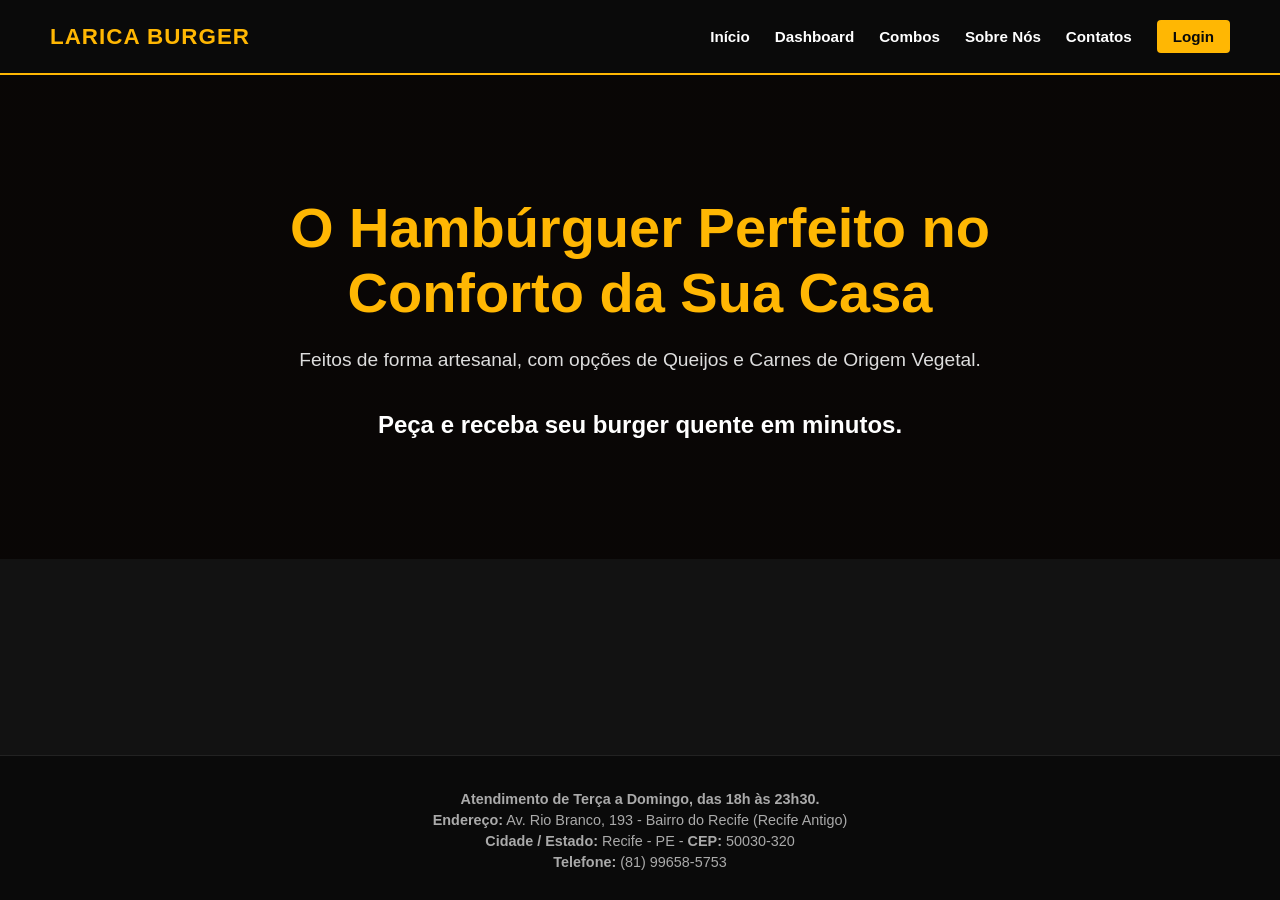
<file: index.html>
<!DOCTYPE html>
<html lang="pt-BR">
<head>
    <meta charset="UTF-8">
    <meta name="viewport" content="width=device-width, initial-scale=1.0">
    <title>LARICA BURGER | Delivery</title>
    <link rel="stylesheet" href="css/style.css"/>
</head>
<body>

    <header class="navbar">
        <div class="logo">LARICA BURGER</div>
        <nav class="nav-links">
            <a href="index.html">Início</a>
            <a href="dashboard.html">Dashboard</a>
            <div class="dropdown">
                <a href="#" class="dropbtn">Combos</a>
                <div class="dropdown-content">
                    <a href="produtos_clas.html">Clássicos</a>
                    <a href="produtos_veg.html">Vegetarianos</a>
                    <a href="produtos_acomp.html">Acompanhamentos</a>
                </div>
            </div>
            <a href="sobre.html">Sobre Nós</a>
            <a href="contato.html">Contatos</a>
            <a href="login.html" class="btn-login">Login</a>
        </nav>
    </header>

    <main>
        <section class="hero-section">
            <div class="hero-content">
                <h1>O Hambúrguer Perfeito no Conforto da Sua Casa</h1>
                <p>Feitos de forma artesanal, com opções de Queijos e Carnes de Origem Vegetal.</p>
                <h2>Peça e receba seu burger quente em minutos.</h2>

            </div>
        </section>
    </main>
    
    <footer class="footer">
        <p><strong>Atendimento de Terça a Domingo, das 18h às 23h30.</strong></p>
        <p><strong>Endereço:</strong> Av. Rio Branco, 193 - Bairro do Recife (Recife Antigo)</p>
        <p><strong>Cidade / Estado:</strong> Recife - PE - <strong>CEP:</strong> 50030-320</p>
        <p><strong>Telefone:</strong> (81) 99658-5753</p>  
    </footer> 
</body>
</html>
</file>
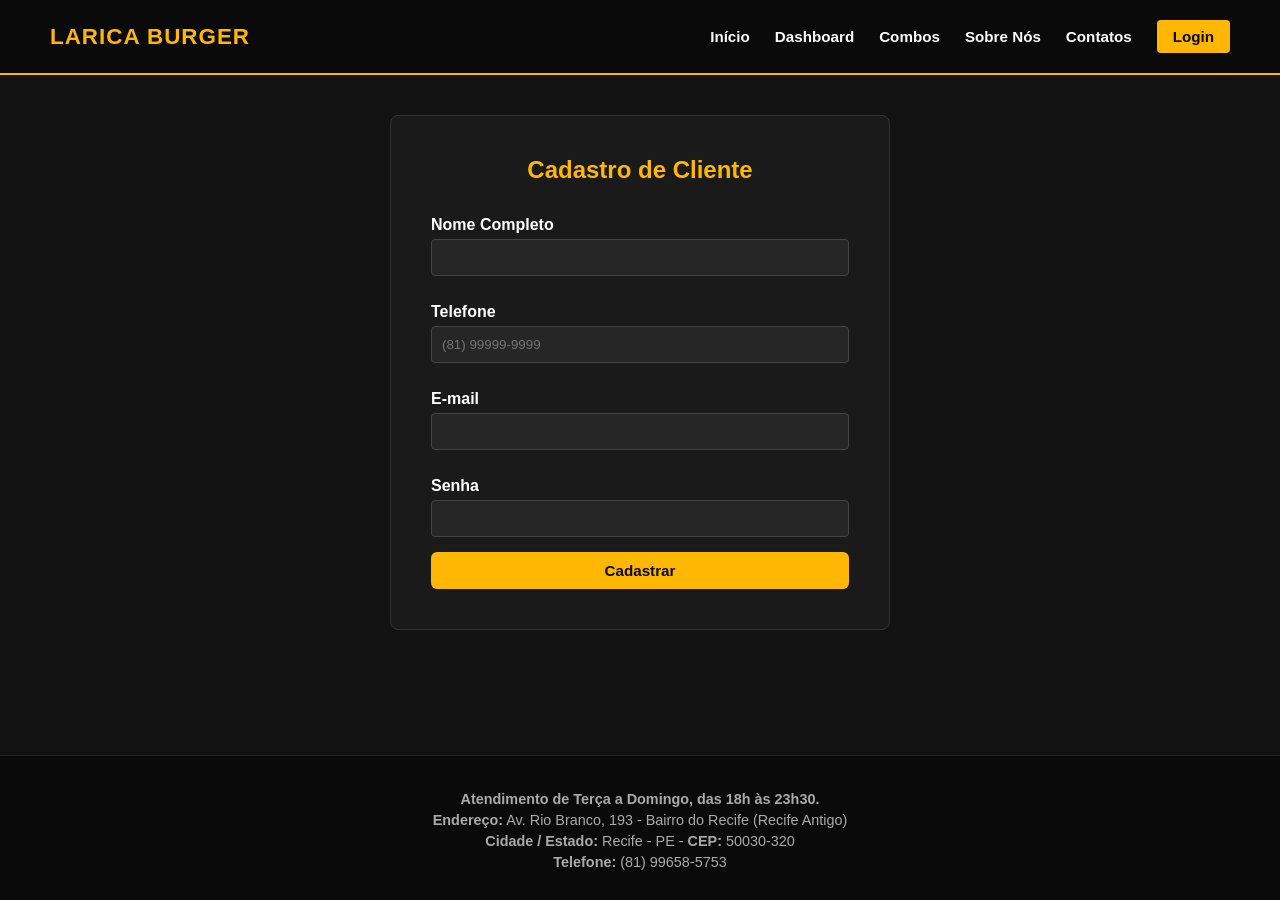
<file: cadastro.html>
<!DOCTYPE html>
<html lang="pt-BR">
<head>
    <meta charset="UTF-8">
    <meta name="viewport" content="width=device-width, initial-scale=1.0">
    <title>LARICA BURGER | Cadastro de Cliente</title>
    <link rel="stylesheet" href="css/style.css">
</head>
<body>

    <header class="navbar">
        <div class="logo">LARICA BURGER</div>
        <nav class="nav-links">
            <a href="index.html">Início</a>
            <a href="dashboard.html">Dashboard</a>
            <div class="dropdown">
                <a href="#" class="dropbtn">Combos</a>
                <div class="dropdown-content">
                    <a href="produtos_clas.html">Clássicos</a>
                    <a href="produtos_veg.html">Vegetarianos</a>
                    <a href="produtos_acomp.html">Acompanhamentos</a>
                </div>
            </div>
            <a href="sobre.html">Sobre Nós</a>
            <a href="contato.html">Contatos</a>
            <a href="login.html" class="btn-login">Login</a>
        </nav>
    </header>

    <main>
        <div class="form-container">
            <h2>Cadastro de Cliente</h2>

            <form action="login.html" method="POST">
                <label for="nome">Nome Completo</label>
                <input type="text" id="nome" name="nome" maxlength="250" required>

                <label for="telefone">Telefone</label>
                <input type="tel" id="telefone" name="telefone" placeholder="(81) 99999-9999" maxlength="11">

                <label for="email">E-mail</label>
                <input type="email" id="email" name="email" maxlength="100" required>

                <label for="senha">Senha</label>
                <input type="password" id="senha" name="senha" required>

                <button class="btn btn-enviar" type="submit">Cadastrar</button>
            </form>
        </div>
    </main>

    <footer class="footer">
        <p><strong>Atendimento de Terça a Domingo, das 18h às 23h30.</strong></p>
        <p><strong>Endereço:</strong> Av. Rio Branco, 193 - Bairro do Recife (Recife Antigo)</p>
        <p><strong>Cidade / Estado:</strong> Recife - PE - <strong>CEP:</strong> 50030-320</p>
        <p><strong>Telefone:</strong> (81) 99658-5753</p>  
    </footer>
</body>
</html>
</file>
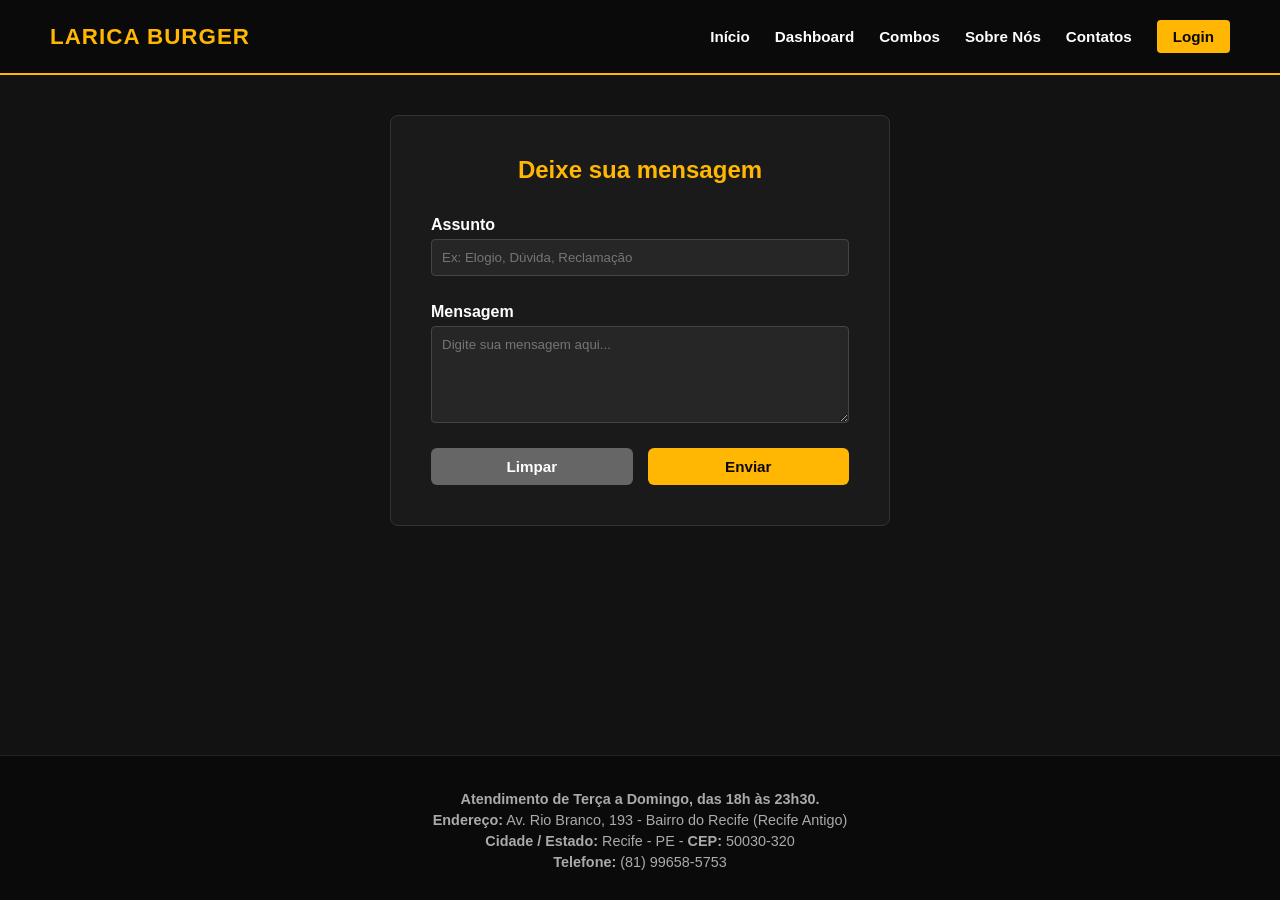
<file: contato.html>
<!DOCTYPE html>
<html lang="pt-BR">
<head>
    <meta charset="UTF-8">
    <meta name="viewport" content="width=device-width, initial-scale=1.0">
    <title>LARICA BURGER | Contato</title>
    <link rel="stylesheet" href="css/style.css"/>
</head>
<body>
    
    <header class="navbar">
        <div class="logo">LARICA BURGER</div>
        <nav class="nav-links">
            <a href="index.html">Início</a>
            <a href="dashboard.html">Dashboard</a>
            <div class="dropdown">
                <a href="#" class="dropbtn">Combos</a>
                <div class="dropdown-content">
                    <a href="produtos_clas.html">Clássicos</a>
                    <a href="produtos_veg.html">Vegetarianos</a>
                    <a href="produtos_acomp.html">Acompanhamentos</a>
                </div>
            </div>
            <a href="sobre.html">Sobre Nós</a>
            <a href="contato.html">Contatos</a>
            <a href="login.html" class="btn-login">Login</a>
        </nav>
    </header>

    <main>
        <div class="form-container">
            <h2>Deixe sua mensagem</h2>
            <form action="#" method="POST">
                <label for="assunto">Assunto</label>
                <input type="text" id="assunto" name="assunto" placeholder="Ex: Elogio, Dúvida, Reclamação" required>
                
                <label for="texto">Mensagem</label>
                <textarea id="texto" name="texto" rows="5" placeholder="Digite sua mensagem aqui..." required></textarea>
                
                <div class="form-buttons">
                    <button class="btn btn-limpar" type="reset">Limpar</button>
                    <button class="btn btn-enviar" type="submit">Enviar</button>
                </div>
            </form>
        </div>
    </main>

    <footer class="footer">
        <p><strong>Atendimento de Terça a Domingo, das 18h às 23h30.</strong></p>
        <p><strong>Endereço:</strong> Av. Rio Branco, 193 - Bairro do Recife (Recife Antigo)</p>
        <p><strong>Cidade / Estado:</strong> Recife - PE - <strong>CEP:</strong> 50030-320</p>
        <p><strong>Telefone:</strong> (81) 99658-5753</p>  
    </footer>
</body>
</html>
</file>
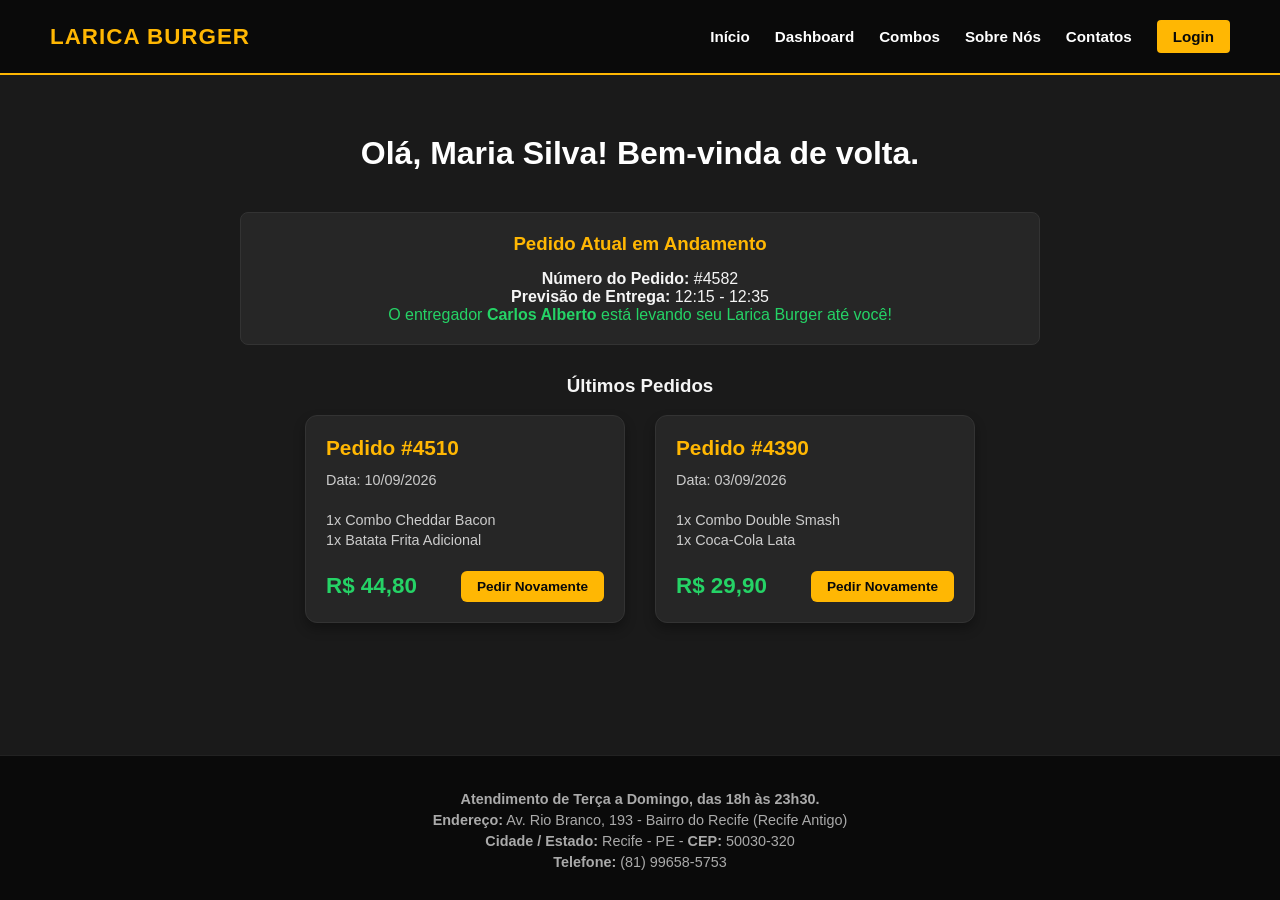
<file: dashboard.html>
<!DOCTYPE html>
<html lang="pt-BR">
<head>
    <meta charset="UTF-8">
    <meta name="viewport" content="width=device-width, initial-scale=1.0">
    <title>LARICA BURGER | Dashboard</title>
    <link rel="stylesheet" href="css/style.css"/>
</head>
<body>

    <header class="navbar">
        <div class="logo">LARICA BURGER</div>
        <nav class="nav-links">
            <a href="index.html">Início</a>
            <a href="dashboard.html">Dashboard</a>
            <div class="dropdown">
                <a href="#" class="dropbtn">Combos</a>
                <div class="dropdown-content">
                    <a href="produtos_clas.html">Clássicos</a>
                    <a href="produtos_veg.html">Vegetarianos</a>
                    <a href="produtos_acomp.html">Acompanhamentos</a>
                </div>
            </div>
            <a href="sobre.html">Sobre Nós</a>
            <a href="contato.html">Contatos</a>
            <a href="login.html" class="btn-login">Login</a>
        </nav>
    </header>

    <main class="menu-section">
        <h2>Olá, <strong>Maria Silva</strong>! Bem-vinda de volta.</h2>
        
        <div class="tracking-panel">
            <h3>Pedido Atual em Andamento</h3>
            <p><strong>Número do Pedido:</strong> #4582</p>
            <p><strong>Previsão de Entrega:</strong> 12:15 - 12:35</p>
            <p class="status-note">O entregador <strong>Carlos Alberto</strong> está levando seu Larica Burger até você!</p>
        </div>

        <h3>Últimos Pedidos</h3>
        <br>
        <div class="cards-container">
            <div class="card">
                <h3>Pedido #4510</h3>
                <p>Data: 10/09/2026<br><br>1x Combo Cheddar Bacon<br>1x Batata Frita Adicional</p>
                <div class="card-footer">
                    <span class="price">R$ 44,80</span>
                    <a href="#" class="btn btn-buy">Pedir Novamente</a>
                </div>
            </div>

            <div class="card">
                <h3>Pedido #4390</h3>
                <p>Data: 03/09/2026<br><br>1x Combo Double Smash<br>1x Coca-Cola Lata</p>
                <div class="card-footer">
                    <span class="price">R$ 29,90</span>
                    <a href="#" class="btn btn-buy">Pedir Novamente</a>
                </div>
            </div>
        </div>
    </main>

    <footer class="footer">
        <p><strong>Atendimento de Terça a Domingo, das 18h às 23h30.</strong></p>
        <p><strong>Endereço:</strong> Av. Rio Branco, 193 - Bairro do Recife (Recife Antigo)</p>
        <p><strong>Cidade / Estado:</strong> Recife - PE - <strong>CEP:</strong> 50030-320</p>
        <p><strong>Telefone:</strong> (81) 99658-5753</p>  
    </footer> 
</body>
</html>
</file>
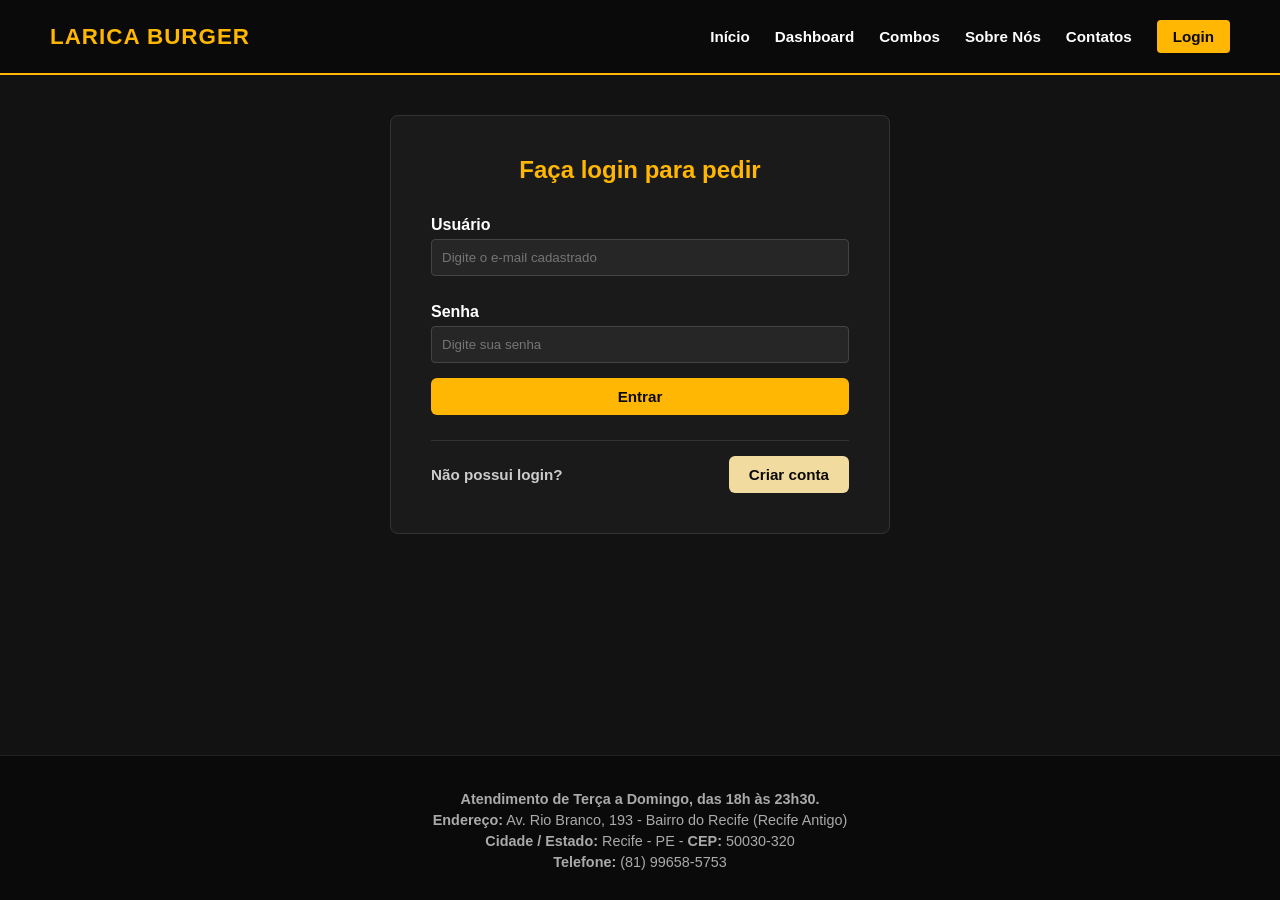
<file: login.html>
<!DOCTYPE html>
<html lang="pt-BR">
<head>
    <meta charset="UTF-8">
    <meta name="viewport" content="width=device-width, initial-scale=1.0">
    <title>LARICA BURGER | Login</title>
    <link rel="stylesheet" href="css/style.css"/>
</head>
<body>
        
    <header class="navbar">
        <div class="logo">LARICA BURGER</div>
        <nav class="nav-links">
            <a href="index.html">Início</a>
            <a href="dashboard.html">Dashboard</a>
            <div class="dropdown">
                <a href="#" class="dropbtn">Combos</a>
                <div class="dropdown-content">
                    <a href="produtos_clas.html">Clássicos</a>
                    <a href="produtos_veg.html">Vegetarianos</a>
                    <a href="produtos_acomp.html">Acompanhamentos</a>
                </div>
            </div>
            <a href="sobre.html">Sobre Nós</a>
            <a href="contato.html">Contatos</a>
            <a href="login.html" class="btn-login">Login</a>
        </nav>
    </header>

    <main>
        <div class="form-container">
            <h2>Faça login para pedir</h2>
            <form action="index.html" method="GET"> 
                <label for="email">Usuário</label>
                <input type="email" id="email" name="email" placeholder="Digite o e-mail cadastrado" required>

                <label for="senha">Senha</label>
                <input type="password" id="senha" name="senha" placeholder="Digite sua senha" required>

                <button class="btn btn-enviar" type="submit">Entrar</button>
            </form>

            <div class="container-cadastro">
                <h3>Não possui login?</h3>
                <a href="cadastro.html" class="btn btn-cadastro">Criar conta</a>
            </div>
        </div>
    </main>
    
    <footer class="footer">
        <p><strong>Atendimento de Terça a Domingo, das 18h às 23h30.</strong></p>
        <p><strong>Endereço:</strong> Av. Rio Branco, 193 - Bairro do Recife (Recife Antigo)</p>
        <p><strong>Cidade / Estado:</strong> Recife - PE - <strong>CEP:</strong> 50030-320</p>
        <p><strong>Telefone:</strong> (81) 99658-5753</p>  
    </footer>
</body>
</html>
</file>
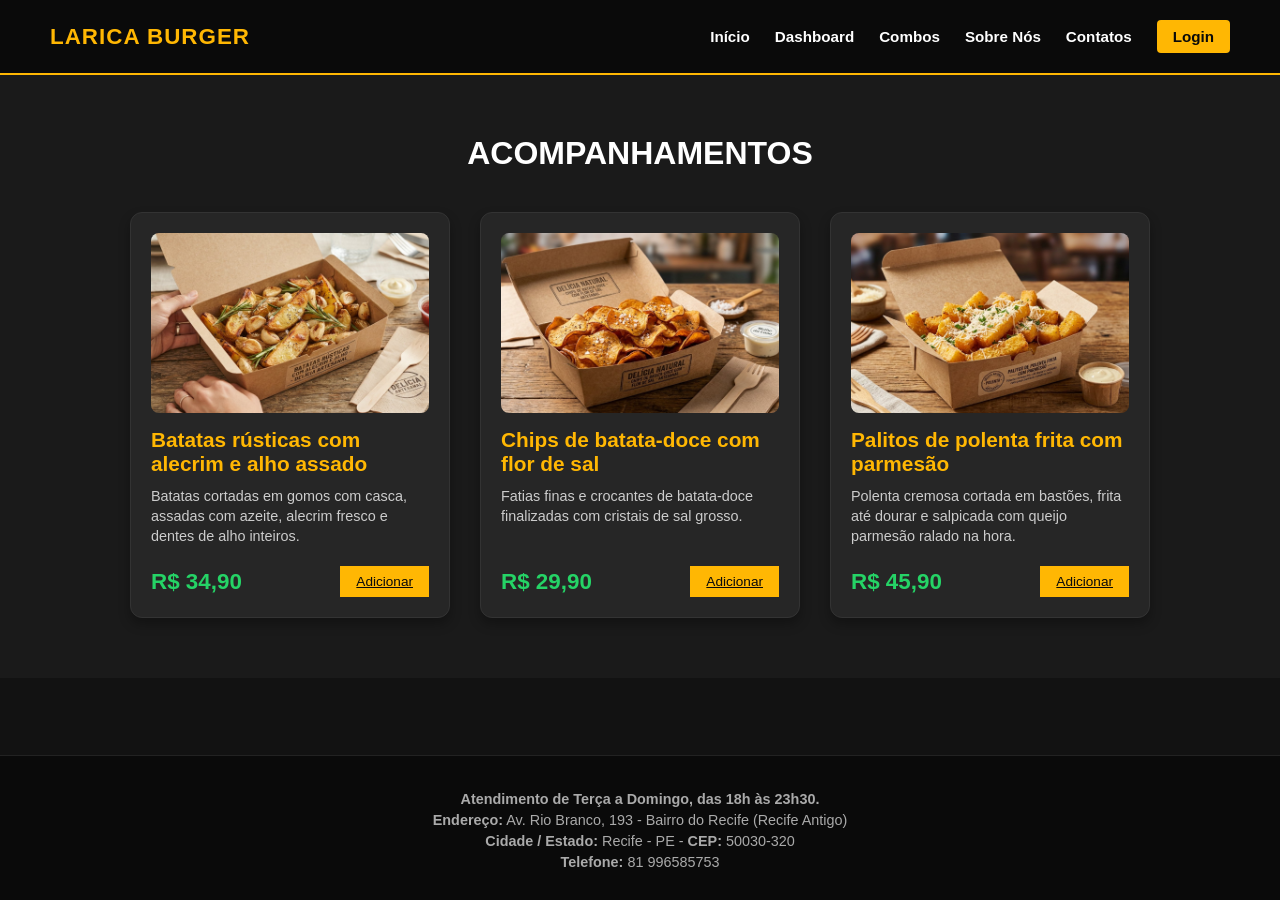
<file: produtos_acomp.html>
<!DOCTYPE html>
<html lang="pt-BR">
<head>
    <meta charset="UTF-8">
    <meta name="viewport" content="width=device-width, initial-scale=1.0">
    <title>LARICA BURGER | Acompanhamentos</title>
    <link rel="stylesheet" href="css/style.css">
</head>
<body>

    <header class="navbar">
        <div class="logo">LARICA BURGER</div>
        <nav class="nav-links">
            <a href="index.html">Início</a>
            <a href="dashboard.html">Dashboard</a>
            <div class="dropdown">
                <a href="#" class="dropbtn">Combos</a>
                <div class="dropdown-content">
                    <a href="produtos_clas.html">Clássicos</a>
                    <a href="produtos_veg.html">Vegetarianos </a>
                    <a href="produtos_acomp.html">Acompanhamentos</a>
                </div>
            </div>
            <a href="sobre.html">Sobre Nós</a>
            <a href="contato.html">Contatos</a>
            <a href="login.html" class="btn-login">Login</a>
        </nav>
    </header>

    <!-- Seção das opções vegetarianas -->
    <section class="menu-section">
        <h2>ACOMPANHAMENTOS</h2>
        <div class="cards-container">
            
            <!-- Card 01 -->
            <div class="card">
                <img src="img/img_acomp_batata_rustica.jpg" alt="Batatas rústicas com alecrim e alho assado" width="260" height="180">
                <h3>Batatas rústicas com alecrim e alho assado</h3>
                <p>Batatas cortadas em gomos com casca, assadas com azeite, alecrim fresco e dentes de alho inteiros.<br>
                    </p>
                <div class="card-footer">
                    <span class="price">R$ 34,90</span>
                    <a href="#" class="btn-buy">Adicionar</a>
                </div>
            </div>

            <!-- Card 02 -->
            <div class="card">
                <img src="img/img_acomp_batata_doce.jpg" alt="Chips de batata-doce com flor de sal" width="260" height="180">
                <h3>Chips de batata-doce com flor de sal</h3>
                <p>Fatias finas e crocantes de batata-doce finalizadas com cristais de sal grosso.</p>
                <div class="card-footer">
                    <span class="price">R$ 29,90</span>
                    <a href="#" class="btn-buy">Adicionar</a>
                </div>
            </div>

            <!-- Card 03 -->
            <div class="card">
                <img src="img/img_acomp_batata_polenta.jpg" alt="Combo Supremo" width="260" height="180">
                <h3>Palitos de polenta frita com parmesão</h3>
                <p>Polenta cremosa cortada em bastões, frita até dourar e salpicada com queijo parmesão ralado na hora.</p>
                <div class="card-footer">
                    <span class="price">R$ 45,90</span>
                    <a href="#" class="btn-buy">Adicionar</a>
                </div>
            </div>

        </div>
    </section>

    <footer class="footer">
        <p><Strong> Atendimento de Terça a Domingo, das 18h às 23h30.</Strong></p>
        <p><strong>Endereço:</strong> Av. Rio Branco, 193 - Bairro do Recife (Recife Antigo)</p>
        <p><strong>Cidade / Estado:</strong> Recife - PE - <strong>CEP:</strong> 50030-320</p>
        <p><strong>Telefone:</strong> 81 996585753</p>  
    </footer>
</body>
</html>
</file>
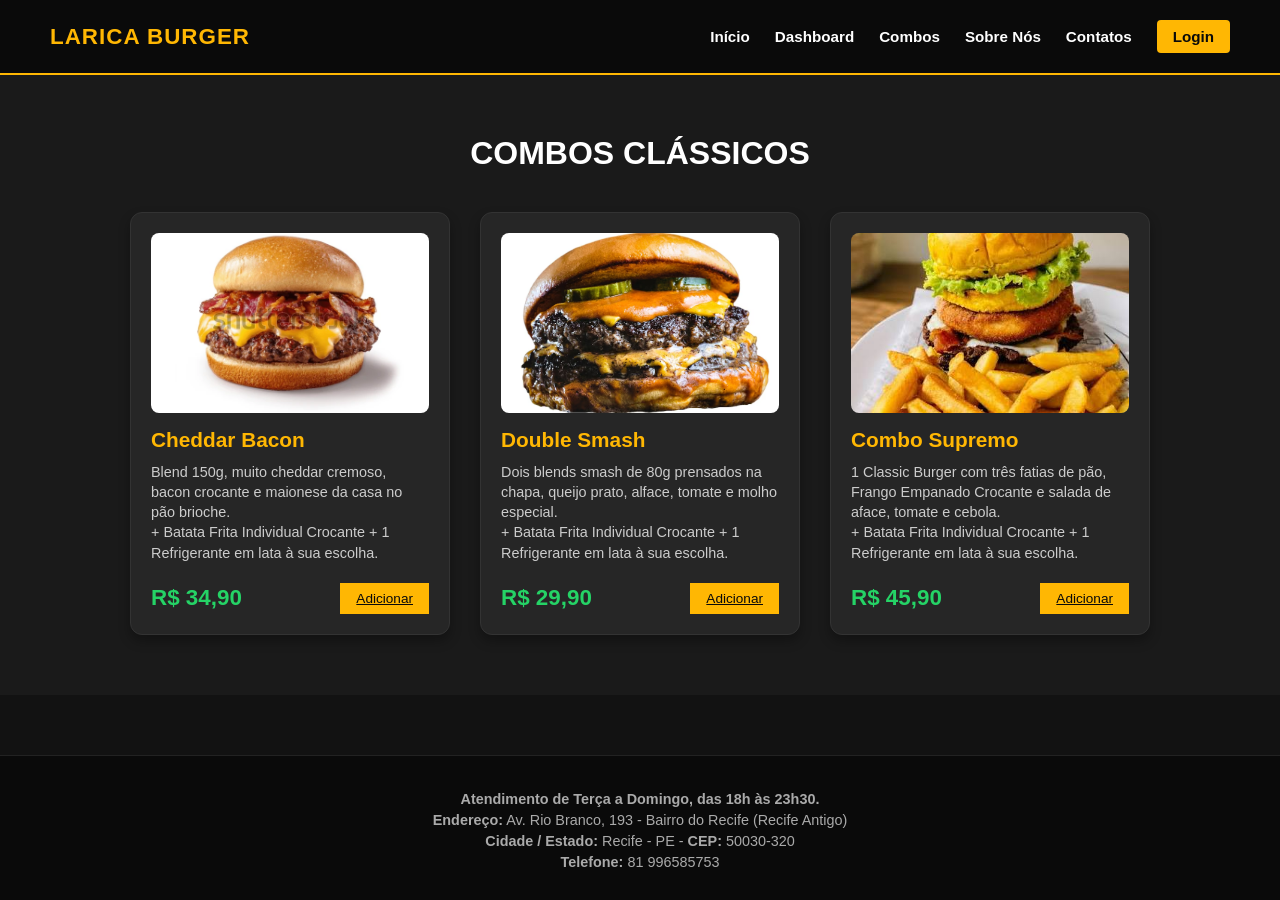
<file: produtos_clas.html>
<!DOCTYPE html>
<html lang="pt-BR">
<head>
    <meta charset="UTF-8">
    <meta name="viewport" content="width=device-width, initial-scale=1.0">
    <title>LARICA BURGER | Clássicos</title>
    <link rel="stylesheet" href="css/style.css">
</head>
<body>

    <header class="navbar">
        <div class="logo">LARICA BURGER</div>
        <nav class="nav-links">
            <a href="index.html">Início</a>
            <a href="dashboard.html">Dashboard</a>
            <div class="dropdown">
                <a href="#" class="dropbtn">Combos</a>
                <div class="dropdown-content">
                    <a href="produtos_clas.html">Clássicos</a>
                    <a href="produtos_veg.html">Vegetarianos </a>
                    <a href="produtos_acomp.html">Acompanhamentos</a>
                </div>
            </div>
            <a href="sobre.html">Sobre Nós</a>
            <a href="contato.html">Contatos</a>
            <a href="login.html" class="btn-login">Login</a>
        </nav>
    </header>

    <!-- Seção das opções clássicas -->
    <section class="menu-section">
        <h2>COMBOS CLÁSSICOS</h2>
        <div class="cards-container">
            
            <!-- Card 01 -->
            <div class="card">
                <img src="img/img_clas_cheddar.jpg" alt="Cheddar Bacon Burger" width="260" height="180">
                <h3>Cheddar Bacon</h3>
                <p>Blend 150g, muito cheddar cremoso, bacon crocante e maionese da casa no pão brioche.<br>
                + Batata Frita Individual Crocante + 1 Refrigerante em lata à sua escolha.</p>
                <div class="card-footer">
                    <span class="price">R$ 34,90</span>
                    <a href="#" class="btn-buy">Adicionar</a>
                </div>
            </div>

            <!-- Card 02 -->
            <div class="card">
                <img src="img/img_clas_smash.jpg" alt="Double Smash Burger" width="260" height="180">
                <h3>Double Smash</h3>
                <p>Dois blends smash de 80g prensados na chapa, queijo prato, alface, tomate e molho especial.<br>
                + Batata Frita Individual Crocante + 1 Refrigerante em lata à sua escolha.</p>
                <div class="card-footer">
                    <span class="price">R$ 29,90</span>
                    <a href="#" class="btn-buy">Adicionar</a>
                </div>
            </div>

            <!-- Card 03 -->
            <div class="card">
                <img src="img/img_clas_combo.jpg" alt="Combo Supremo" width="260" height="180">
                <h3>Combo Supremo</h3>
                <p>1 Classic Burger com três fatias de pão, Frango Empanado Crocante e salada de aface, tomate e cebola.<br>
                + Batata Frita Individual Crocante + 1 Refrigerante em lata à sua escolha.</p>
                <div class="card-footer">
                    <span class="price">R$ 45,90</span>
                    <a href="#" class="btn-buy">Adicionar</a>
                </div>
            </div>

        </div>
    </section>

    <footer class="footer">
        <p><Strong> Atendimento de Terça a Domingo, das 18h às 23h30.</Strong></p>
        <p><strong>Endereço:</strong> Av. Rio Branco, 193 - Bairro do Recife (Recife Antigo)</p>
        <p><strong>Cidade / Estado:</strong> Recife - PE - <strong>CEP:</strong> 50030-320</p>
        <p><strong>Telefone:</strong> 81 996585753</p>  
    </footer>
</body>
</html>
</file>
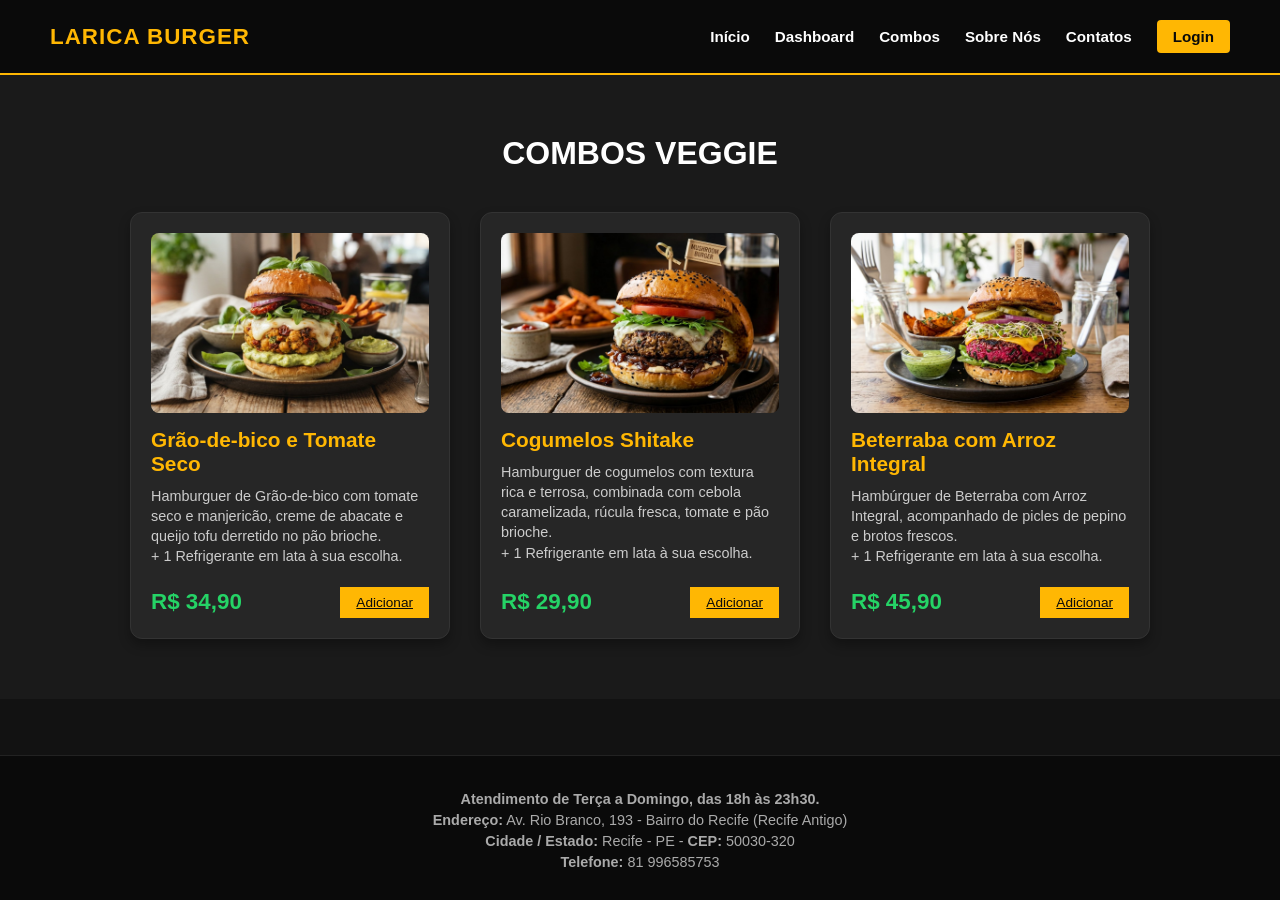
<file: produtos_veg.html>
<!DOCTYPE html>
<html lang="pt-BR">
<head>
    <meta charset="UTF-8">
    <meta name="viewport" content="width=device-width, initial-scale=1.0">
    <title>LARICA BURGER | Vegetarianos</title>
    <link rel="stylesheet" href="css/style.css">
</head>
<body>

    <header class="navbar">
        <div class="logo">LARICA BURGER</div>
        <nav class="nav-links">
            <a href="index.html">Início</a>
            <a href="dashboard.html">Dashboard</a>
            <div class="dropdown">
                <a href="#" class="dropbtn">Combos</a>
                <div class="dropdown-content">
                    <a href="produtos_clas.html">Clássicos</a>
                    <a href="produtos_veg.html">Vegetarianos </a>
                    <a href="produtos_acomp.html">Acompanhamentos</a>
                </div>
            </div>
            <a href="sobre.html">Sobre Nós</a>
            <a href="contato.html">Contatos</a>
            <a href="login.html" class="btn-login">Login</a>
        </nav>
    </header>

    <!-- Seção das opções vegetarianas -->
    <section class="menu-section">
        <h2>COMBOS VEGGIE</h2>
        <div class="cards-container">
            
            <!-- Card 01 -->
            <div class="card">
                <img src="img/img_veg_grao_bico.jpg" alt="Grão-de-bico e tomate" width="260" height="180">
                <h3>Grão-de-bico e Tomate Seco</h3>
                <p>Hamburguer de Grão-de-bico com tomate seco e manjericão, creme de abacate e queijo tofu derretido 
                    no pão brioche.<br>
                + 1 Refrigerante em lata à sua escolha.</p>
                <div class="card-footer">
                    <span class="price">R$ 34,90</span>
                    <a href="#" class="btn-buy">Adicionar</a>
                </div>
            </div>

            <!-- Card 02 -->
            <div class="card">
                <img src="img/img_veg_shitake.jpeg" alt="Cogumelos Shitake" width="260" height="180">
                <h3>Cogumelos Shitake</h3>
                <p>Hamburguer de cogumelos com textura rica e terrosa, combinada com cebola caramelizada, rúcula fresca, 
                    tomate e pão brioche.<br>
                    + 1 Refrigerante em lata à sua escolha.</p>
                <div class="card-footer">
                    <span class="price">R$ 29,90</span>
                    <a href="#" class="btn-buy">Adicionar</a>
                </div>
            </div>

            <!-- Card 03 -->
            <div class="card">
                <img src="img/img_veg_beterraba.jpg" alt="Combo Supremo" width="260" height="180">
                <h3>Beterraba com Arroz Integral</h3>
                <p>Hambúrguer de Beterraba com Arroz Integral, acompanhado de picles de pepino e brotos frescos.<br> 
                    + 1 Refrigerante em lata à sua escolha.</p>
                <div class="card-footer">
                    <span class="price">R$ 45,90</span>
                    <a href="#" class="btn-buy">Adicionar</a>
                </div>
            </div>

        </div>
    </section>

    <footer class="footer">
        <p><Strong> Atendimento de Terça a Domingo, das 18h às 23h30.</Strong></p>
        <p><strong>Endereço:</strong> Av. Rio Branco, 193 - Bairro do Recife (Recife Antigo)</p>
        <p><strong>Cidade / Estado:</strong> Recife - PE - <strong>CEP:</strong> 50030-320</p>
        <p><strong>Telefone:</strong> 81 996585753</p>  
    </footer>
</body>
</html>
</file>
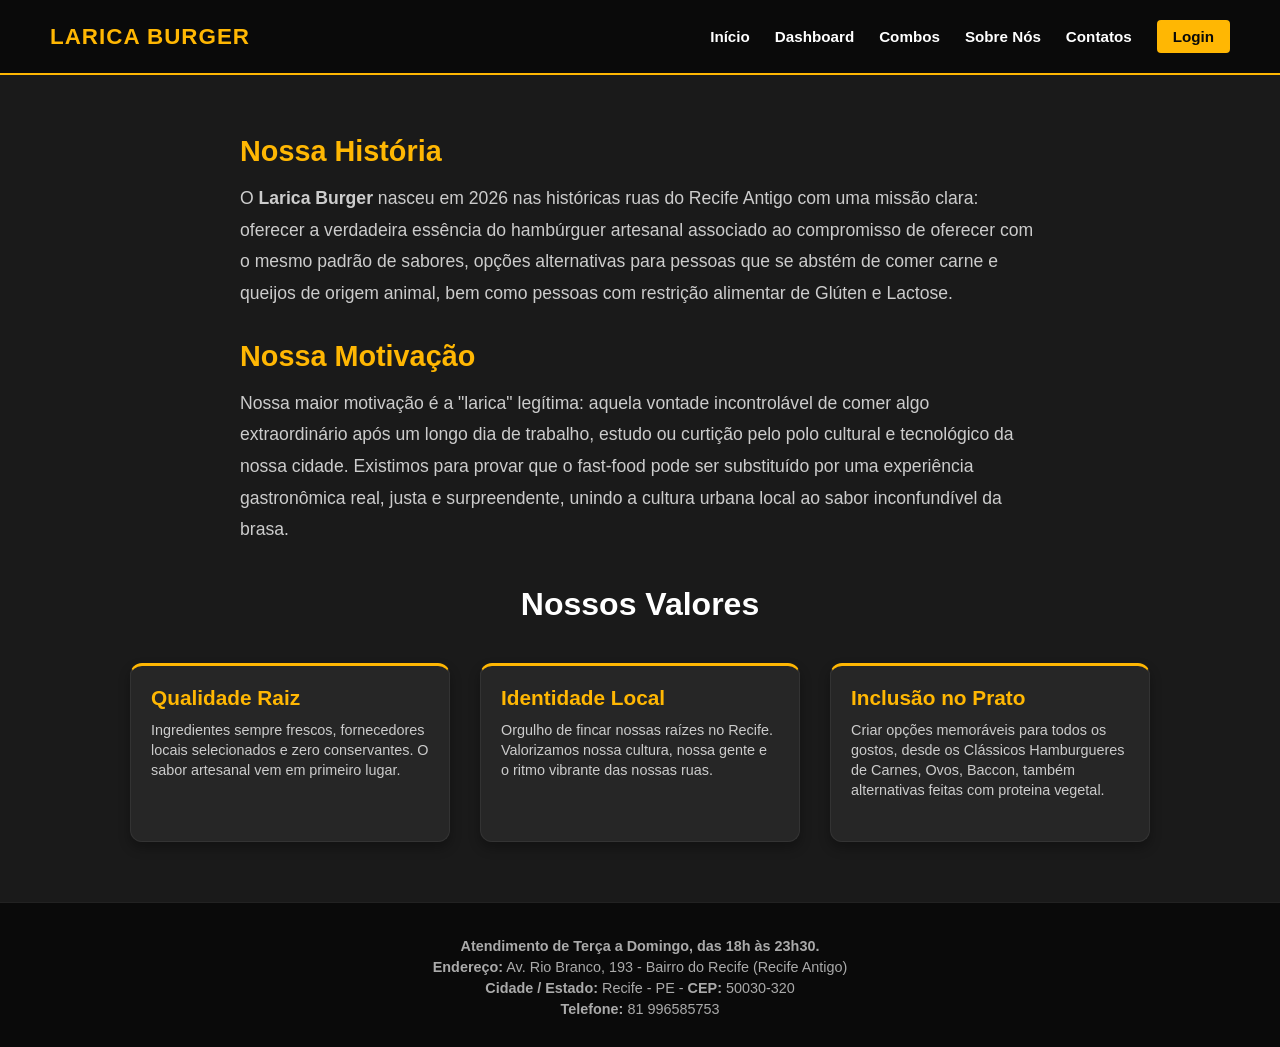
<file: sobre.html>
<!DOCTYPE html>
<html lang="pt-BR">
<head>
    <meta charset="UTF-8">
    <meta name="viewport" content="width=device-width, initial-scale=1.0">
    <title>LARICA BURGER | Sobre Nós</title>
    <link rel="stylesheet" href="css/style.css"/>
</head>
<body>
    
    <header class="navbar">
        <div class="logo">LARICA BURGER</div>
        <nav class="nav-links">
            <a href="index.html">Início</a>
            <a href="dashboard.html">Dashboard</a>
            <div class="dropdown">
                <a href="#" class="dropbtn">Combos</a>
                <div class="dropdown-content">
                    <a href="produtos_clas.html">Clássicos</a>
                    <a href="produtos_veg.html">Vegetarianos </a>
                    <a href="produtos_acomp.html">Acompanhamentos</a>
                </div>
            </div>
            <a href="sobre.html">Sobre Nós</a>
            <a href="contato.html">Contatos</a>
            <a href="login.html" class="btn-login">Login</a>
        </nav>
    </header>

    <!-- Seção de Conteúdo Institucional -->
    <main class="menu-section sobre-section">
        <div class="sobre-container">
            
            <!-- A Hamburgueria -->
            <div class="sobre-bloco">
                <h2>Nossa História</h2>
                <p>O <strong>Larica Burger</strong> nasceu em 2026 nas históricas ruas do Recife Antigo com uma missão clara: oferecer a verdadeira essência do hambúrguer artesanal associado ao compromisso de oferecer com o mesmo padrão de sabores, opções alternativas para pessoas que se abstém de comer carne e queijos de origem animal, bem como pessoas com restrição alimentar de Glúten e Lactose.</p>
            </div>

            <!-- Nossa Motivação -->
            <div class="sobre-bloco">
                <h2>Nossa Motivação</h2>
                <p>Nossa maior motivação é a "larica" legítima: aquela vontade incontrolável de comer algo extraordinário após um longo dia de trabalho, estudo ou curtição pelo polo cultural e tecnológico da nossa cidade. Existimos para provar que o fast-food pode ser substituído por uma experiência gastronômica real, justa e surpreendente, unindo a cultura urbana local ao sabor inconfundível da brasa.</p>
            </div>

        </div>

        <!-- Nossos Valores apresentados no formato dos seus Cards -->
        <h2 class="valores-titulo">Nossos Valores</h2>
        <div class="cards-container">
            
            <div class="card card-valor">
                <div>
                    <h3>Qualidade Raiz</h3>
                    <p>Ingredientes sempre frescos, fornecedores locais selecionados e zero conservantes. O sabor artesanal vem em primeiro lugar.</p>
                </div>
            </div>

            <div class="card card-valor">
                <div>
                    <h3>Identidade Local</h3>
                    <p>Orgulho de fincar nossas raízes no Recife. Valorizamos nossa cultura, nossa gente e o ritmo vibrante das nossas ruas.</p>
                </div>
            </div>

            <div class="card card-valor">
                <div>
                    <h3>Inclusão no Prato</h3>
                    <p>Criar opções memoráveis para todos os gostos, desde os Clássicos Hamburgueres de Carnes, Ovos, Baccon, 
                        também alternativas feitas com proteina vegetal.</p>
                </div>
            </div>

        </div>
    </main>

    <footer class="footer">
        <p><Strong> Atendimento de Terça a Domingo, das 18h às 23h30.</Strong></p>
        <p><strong>Endereço:</strong> Av. Rio Branco, 193 - Bairro do Recife (Recife Antigo)</p>
        <p><strong>Cidade / Estado:</strong> Recife - PE - <strong>CEP:</strong> 50030-320</p>
        <p><strong>Telefone:</strong> 81 996585753</p>  
    </footer>
</body>
</html>
</file>
<file: css/style.css>
/* Reset Básico */
* {
    margin: 0;
    padding: 0;
    box-sizing: border-box;
    font-family: Tahoma, Geneva, Verdana, sans-serif;
}

body {
    background-color: #121212;
    color: #f5f5f5;
    min-height: 100vh;
    display: flex;
    flex-direction: column;
}

main {
    flex: 1;
}

/* Menu Superior */
.navbar {
    display: flex;
    justify-content: space-between;
    align-items: center;
    background-color: #0a0a0a;
    padding: 20px 50px;
    border-bottom: 2px solid #ffb703;
    position: sticky;
    top: 0;
    z-index: 100;
} 

.logo {
    color: #ffb703;
    font-weight: 900;
    font-size: 1.4rem;
    letter-spacing: 1px;
}

.nav-links {
    display: flex;
    align-items: center;
}

.nav-links a {
    color: #ffffff;
    text-decoration: none;
    font-weight: bold;
    margin-left: 25px;
    font-size: 0.95rem;
    transition: color 0.3s;
}

.nav-links a:hover {
    color: #ffb703;
}

/* Dropdown Menu */
.dropdown {
    display: inline-block;
    position: relative;
}

.dropdown-content {     
    display: none;
    position: absolute;
    background-color: #1a1a1a;
    min-width: 200px;
    box-shadow: 0px 8px 16px rgba(0,0,0,0.5);
    z-index: 1;
    top: 100%;
    left: 0;
    border-radius: 4px;
}

.dropdown-content a {
    color: #ffffff;
    padding: 12px 16px;
    display: block;
    margin: 0;
}

.dropdown-content a:hover {
    background-color: #2a2a2a;
    color: #ffb703;
}

.dropdown:hover .dropdown-content {
    display: block;
}

/* Banner Principal (Hero) */
.hero-section {
    background: linear-gradient(rgba(0, 0, 0, 0.7), rgba(0, 0, 0, 0.7)), #1e1412;
    color: #ffffff;
    text-align: center;
    padding: 120px 20px;
}

.hero-content {
    max-width: 800px;
    margin: 0 auto;
}

.hero-section h1 {
    color: #ffb703;
    font-size: 3.5rem;
    margin-bottom: 20px;
    font-weight: 800;
}

.hero-section p {
    color: #ddd;
    font-size: 1.2rem;
    margin-bottom: 35px;
    line-height: 1.6;   
}

/* Seções e Cards de Produtos */
.menu-section {
    padding: 60px 20px;
    text-align: center;
    background-color: #1a1a1a;
}

.menu-section h2 {
    color: #ffffff;
    font-size: 2rem;
    margin-bottom: 40px;
}

.cards-container {
    display: flex;
    justify-content: center;
    gap: 30px;
    flex-wrap: wrap;
    max-width: 1200px;
    margin: 0 auto;
}

.card {
    background-color: #262626;
    border: 1px solid #333;
    border-radius: 12px;
    padding: 20px;
    width: 320px;
    box-shadow: 0 6px 12px rgba(0,0,0,0.3);
    transition: transform 0.3s;
    text-align: left;
    display: flex;
    flex-direction: column;
    justify-content: space-between;
}

.card:hover {
    transform: translateY(-1px);
    border-color: #ffb703;
}

.card img {
    border-radius: 8px;
    width: 100%;
    height: 180px;
    object-fit: cover;
    margin-bottom: 15px;
}

.card h3 {
    margin-bottom: 10px;
    color: #ffb703;
    font-size: 1.3rem;
}

.card p {
    color: #ccc;
    font-size: 0.9rem;
    line-height: 1.4;
    margin-bottom: 20px;
}

.card-footer {
    display: flex;
    justify-content: space-between;
    align-items: center;
    margin-top: auto;
}

.price {
    font-size: 1.4rem;
    font-weight: bold;
    color: #25d366;
}

/* Estilos de Botões */
.btn {
    display: inline-block;
    padding: 10px 20px;
    text-decoration: none;
    font-weight: bold;
    border-radius: 6px;
    font-size: 0.95rem;
    border: none;
    cursor: pointer;
    transition: all 0.3s;
    text-align: center;
}

.btn-buy {
    background-color: #ffb703;
    color: #0a0a0a;
    padding: 8px 16px;
    font-size: 0.85rem;
}

.btn-buy:hover, .btn-enviar:hover {
    background-color: #fb8500;
}

.btn-login {
    background-color: #ffb703;
    color: #0a0a0a !important; /* "!important" quebra a regra padrao de cor dos textos menu, deixando esta cor escolhida. */
    padding: 8px 16px;
    border-radius: 4px;
}

.btn-login:hover {
    background-color: #fb8500;
}

.btn-cadastro {
    background-color: #f1db9f;
    color: #0a0a0a;
}

.btn-limpar {
    background-color: #666;
    color: #ffffff;
}

.btn-limpar:hover {
    background-color: #444;
}

.btn-enviar {
    background-color: #ffb703;
    color: #0a0a0a;
}

/* Formulários (Login, Cadastro e Contato) */
.form-container {
    width: 90%;
    max-width: 500px;
    margin: 40px auto;
    background: #1a1a1a;
    color: #ffffff;
    padding: 40px;
    border: 1px solid #333;
    border-radius: 8px;
    text-align: left;
}

.form-container h2 {
    margin-bottom: 20px;
    text-align: center;
    color: #ffb703;
}

.form-container form {
    display: flex;
    flex-direction: column;
}

.form-container label { 
    display: block;
    margin-top: 12px;
    margin-bottom: 5px;
    font-weight: bold;
}

.form-container input[type="text"],
.form-container input[type="email"],
.form-container input[type="password"],
.form-container input[type="tel"],
.form-container textarea {
    width: 100%;
    padding: 10px;
    margin-bottom: 15px;
    border: 1px solid #444;
    background-color: #262626;
    color: #fff;
    border-radius: 4px;
    font-family: inherit;
}

.form-container textarea {
    resize: vertical;
}

.form-buttons {
    display: flex;
    gap: 15px;
    margin-top: 10px;
}

.form-buttons .btn {
    flex: 1;
}

.container-cadastro {
    display: flex;
    align-items: center;
    justify-content: space-between;
    gap: 15px;
    margin-top: 25px;
    padding-top: 15px;
    border-top: 1px solid #333;
}

.container-cadastro h3 {
    font-size: 0.95rem;
    color: #ccc;
}

/* Dashboard */
.tracking-panel {
    background-color: #262626;
    padding: 20px;
    border-radius: 8px;
    max-width: 800px;
    margin: 0 auto 30px auto;
    border: 1px solid #333;
}

.tracking-panel h3 {
    color: #ffb703;
    margin-bottom: 15px;
}

.status-note {
    color: #25d366;
}

/* Sobre Nós */
.sobre-container {
    max-width: 800px;
    margin: 0 auto 40px auto;
    text-align: left;
}

.sobre-bloco {
    margin-bottom: 30px;
}

.sobre-bloco h2 {
    color: #ffb703;
    font-size: 1.8rem;
    margin-bottom: 15px;
}

.sobre-bloco p {
    color: #cccccc;
    font-size: 1.1rem;
    line-height: 1.8;
}

.card-valor {
    width: 320px;
    border-top: 3px solid #ffb703;
}

/* Rodapé */
.footer {
    background-color: #0a0a0a;
    padding: 30px 20px;
    text-align: center;
    border-top: 1px solid #222;
    margin-top: auto;
}

.footer p {
    color: #aaa;
    margin-top: 5px;
    font-size: 0.9rem;
}
</file>
